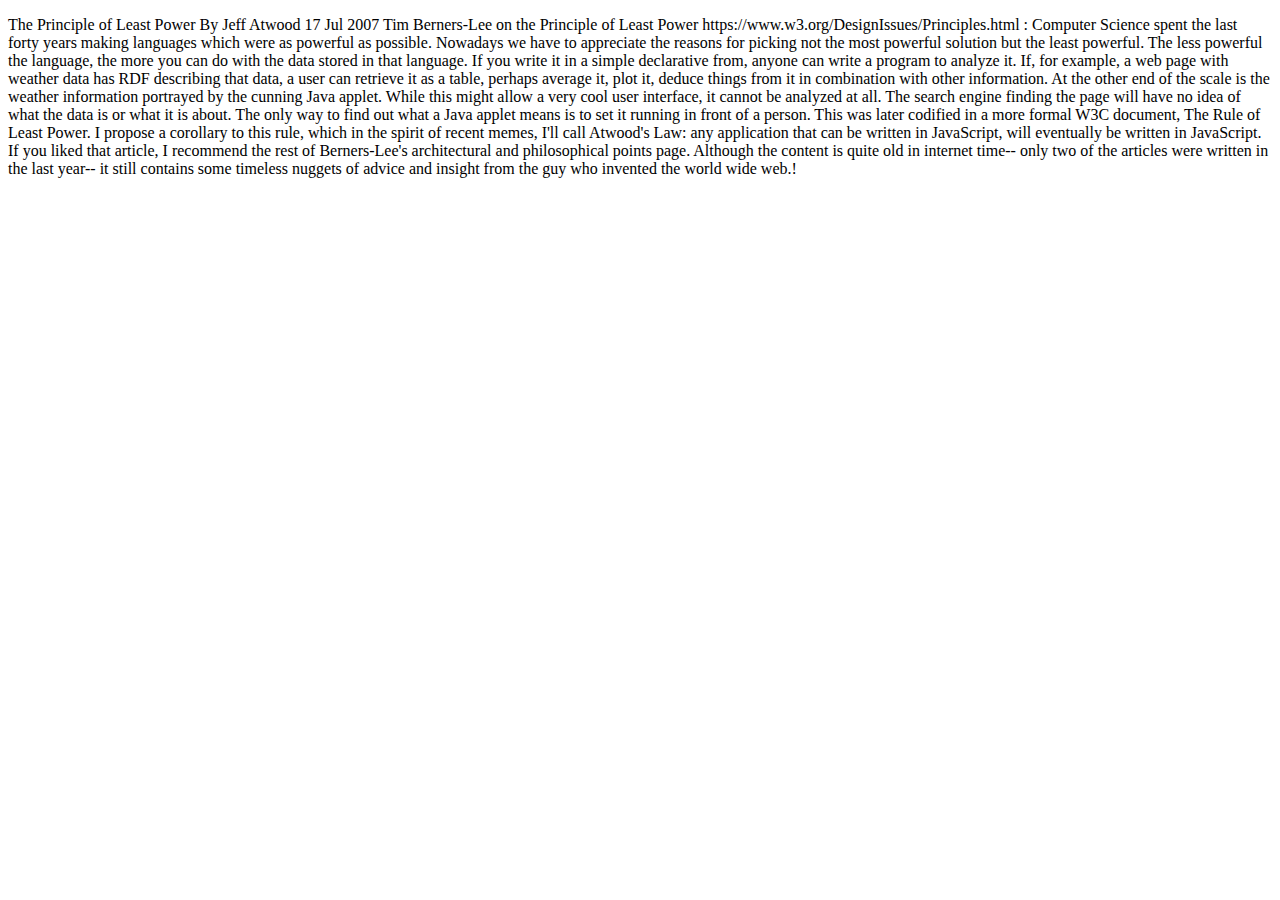
<file: 1/index.html>
<!DOCTYPE html>
<html>
    <head>
        <title>Homework#1</title>
    </head>
    <body>
        <p>
            
            The Principle of Least Power 
            By Jeff Atwood
            17 Jul 2007
            Tim Berners-Lee on the Principle of Least Power https://www.w3.org/DesignIssues/Principles.html :
            
            Computer Science spent the last forty years making languages which were as powerful as possible. Nowadays we have to appreciate the reasons for picking not the most powerful solution but the least powerful. The less powerful the language, the more you can do with the data stored in that language. If you write it in a simple declarative from, anyone can write a program to analyze it. If, for example, a web page with weather data has RDF describing that data, a user can retrieve it as a table, perhaps average it, plot it, deduce things from it in combination with other information. At the other end of the scale is the weather information portrayed by the cunning Java applet. While this might allow a very cool user interface, it cannot be analyzed at all. The search engine finding the page will have no idea of what the data is or what it is about. The only way to find out what a Java applet means is to set it running in front of a person.
            This was later codified in a more formal W3C document, The Rule of Least Power. I propose a corollary to this rule, which in the spirit of recent memes, I'll call Atwood's Law: any application that can be written in JavaScript, will eventually be written in JavaScript.
            
            If you liked that article, I recommend the rest of Berners-Lee's architectural and philosophical points page. Although the content is quite old in internet time-- only two of the articles were written in the last year-- it still contains some timeless nuggets of advice and insight from the guy who invented the world wide web.!</p>
    </body>
</html>
</file>
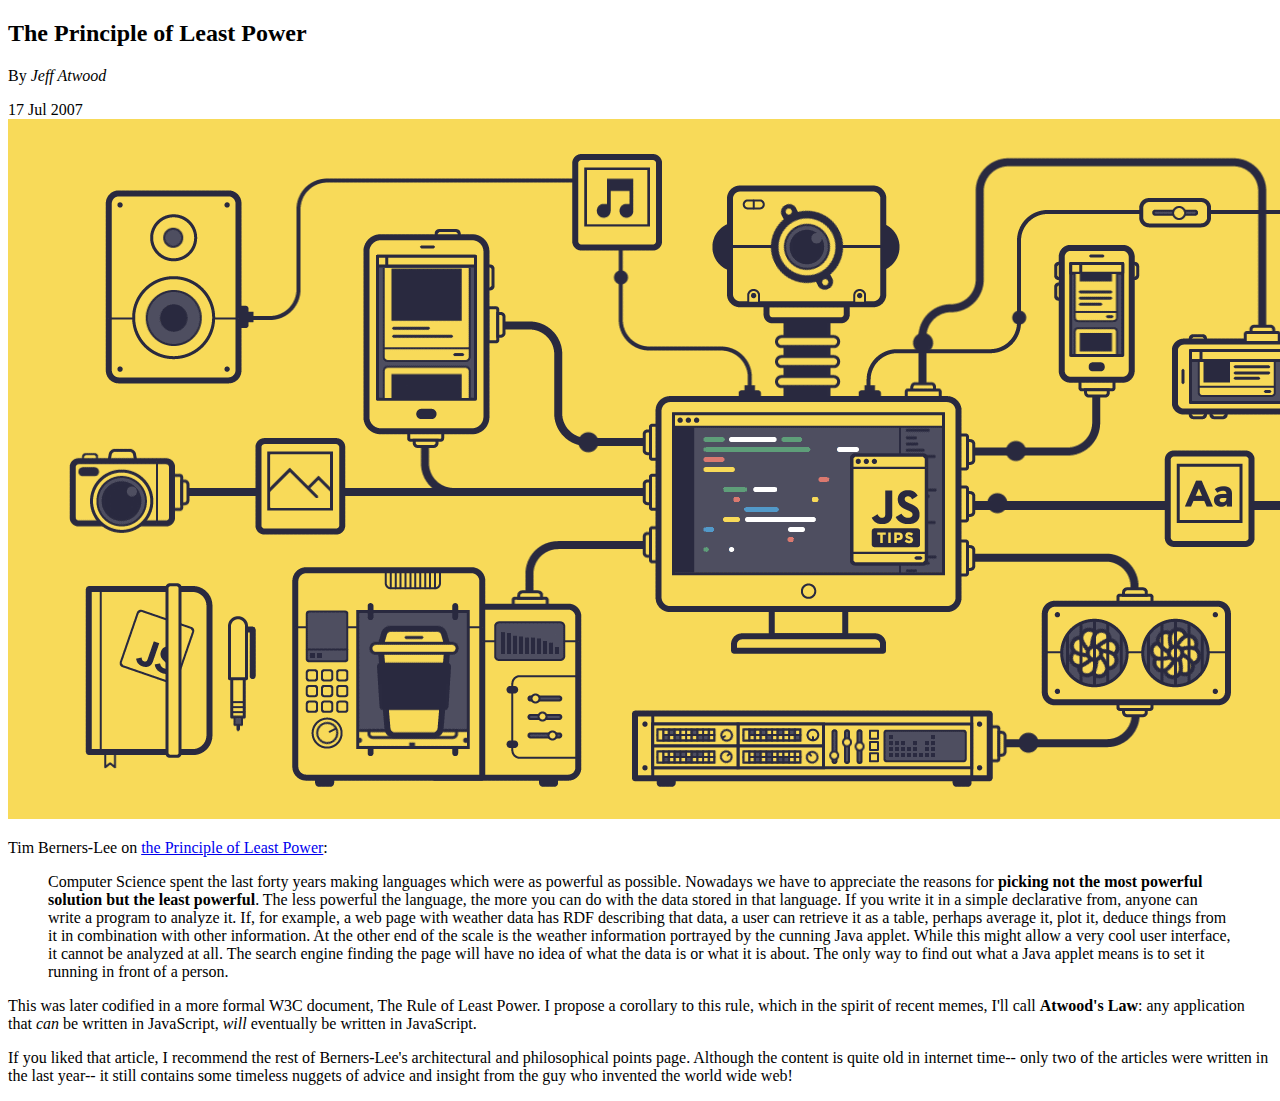
<file: 2/index.html>
<!DOCTYPE html>
<html>
    <head>
        <title>Homework #1</title>
        <link rel="stylesheet" href="myStyle.css" />
        <script src="myScript.js"></script>
    </head>
    <body>
        <h2 id="title">The Principle of Least Power</h2>
        <p id="author">By <i>Jeff Atwood</i></p>
        <time class="postDate">17 Jul 2007</time>
        <div class="imageContainer">
            <img  id="javascriptImage" src="javascript.gif"/>
        </div>
        <div id="userName"></div>
        <div class="textContainer">
            <div class="column">
                <p id="specific-id">Tim Berners-Lee on <a href="https://www.w3.org/DesignIssues/Principles.html">the Principle of Least Power</a>: <p> 
                <blockquote>Computer Science spent the last forty years making languages which were as powerful as possible. Nowadays we have to appreciate the reasons for <strong>picking not the most powerful solution but the least powerful</strong>. The less powerful the language, the more you can do with the data stored in that language. If you write it in a simple declarative from, anyone can write a program to analyze it. If, for example, a web page with weather data has RDF describing that data, a user can retrieve it as a table, perhaps average it, plot it, deduce things from it in combination with other information. At the other end of the scale is the weather information portrayed by the cunning Java applet. While this might allow a very cool user interface, it cannot be analyzed at all. The search engine finding the page will have no idea of what the data is or what it is about. The only way to find out what a Java applet means is to set it running in front of a person.</blockquote>
            </div>
            <div class="column">
                <p>This was later codified in a more formal W3C document, The Rule of Least Power. I propose a corollary to this rule, which in the spirit of recent memes, I'll call <b>Atwood's Law</b>: any application that <em>can</em> be written in JavaScript, <em>will</em> eventually be written in JavaScript.</p> 
                <p>If you liked that article, I recommend the rest of Berners-Lee's architectural and philosophical points page. Although the content is quite old in internet time-- only two of the articles were written in the last year-- it still contains some timeless nuggets of advice and insight from the guy who invented the world wide web!</p>
            </div>
        </div>
    </body>
</html>
</file>
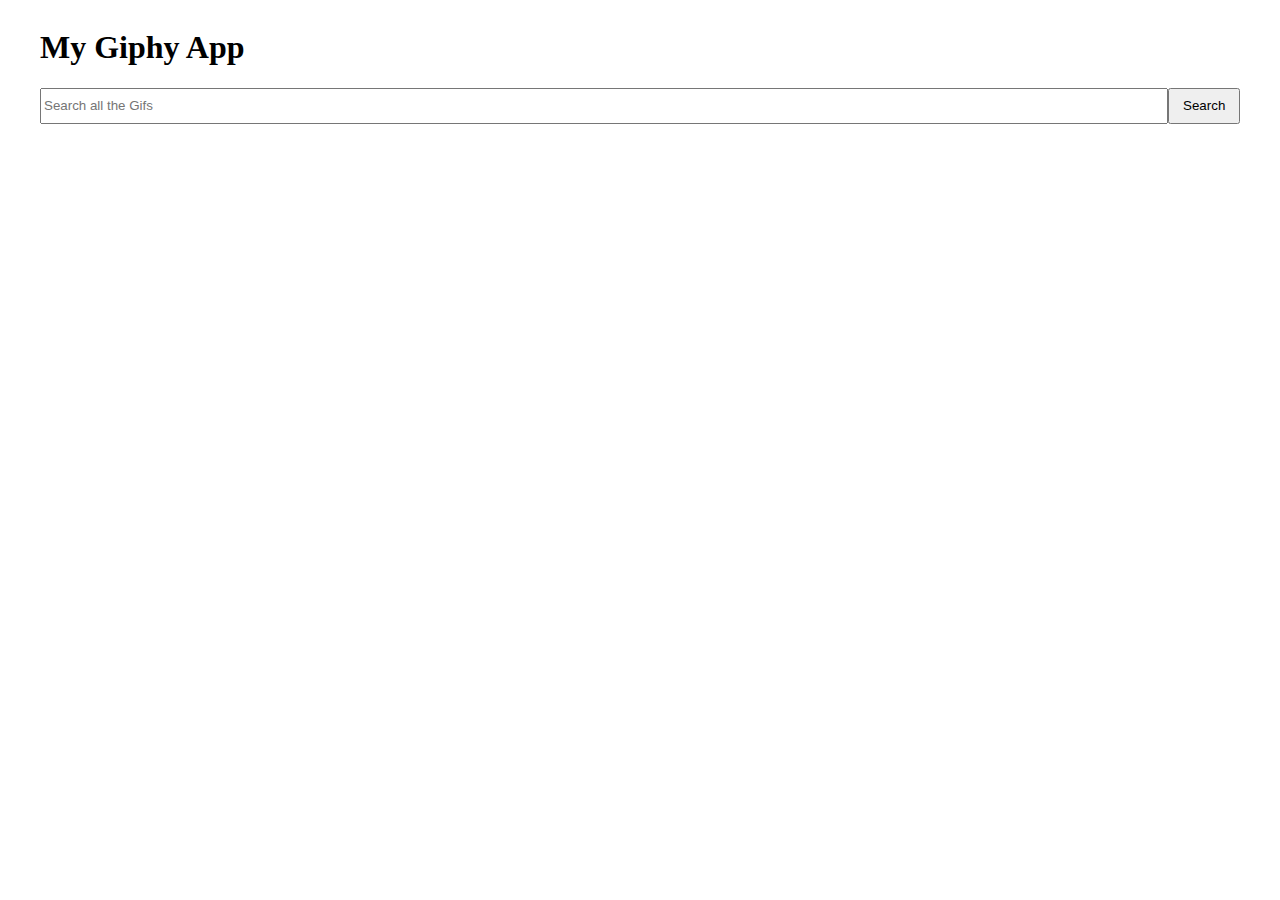
<file: Project My Giphy App/examples/browser-events/index.html>
<!DOCTYPE html>
<html>
<head>
    <meta charset="utf-8" />
    <meta http-equiv="X-UA-Compatible" content="IE=edge">
    <title>My Giphy App</title>
    <meta name="viewport" content="width=device-width, initial-scale=1">
    <link rel="stylesheet" type="text/css" media="screen" href="styles.css" />
    <script data-main="app" src="lib/require.js"></script>
</head>
<body>
    <div class="wrapper">
        <header class="header">
            <nav class="nav">
                <div class="nav__header">
                    <h1><a href="#" id="header-logo" class="navbar__brand no-decoration">My Giphy App</a></h1>
                </div>
            </nav>
            <div class="search">
                <input id="search-input" placeholder="Search all the Gifs" class="search__input"/>
                <button id="search-button" class="search__button">Search</button>
            </div>
        </header>
    </div>
</body>
</html>
</file>
<file: 2/myStyle.css>
@font-face {
    font-family: 'titleFont'; /*a name to be used later*/
    src: url('title-font.ttf'); /*URL to font*/
}
</file>
<file: Project My Giphy App/examples/browser-events/styles.css>
body {
    display: flex;
    justify-content: center;
}
.wrapper {
    width: 1200px;
}
a {
    color: black;
}
.header {
    display: flex;
    flex-direction: column;
}
.nav {
    display: flex;
    justify-content: space-between;
}
.nav__header {
    flex: 1;
}
.nav__navigation {
    flex: 3;
    display: flex;
    align-items: center;
    list-style-type: none;
}
.nav__navigation > a {
    padding: 15px 30px 10px;
    margin-right: 10px;
    border-bottom: 2px solid black;
}
.no-decoration {
    text-decoration: none;
}
.search {
    display: flex;
    margin-bottom: 20px;
}
.search__input {
    width: 94%;
    height: 30px;
}
.search__button {
    height: 36px;
    width: 6%;
}
.main {
    display: flex;
    flex-direction: column;
    justify-content: center;
    align-items: center;
}
.content {
    flex-wrap: wrap;
    display: flex;
    border-top: 1px solid black;
    border-bottom: 1px solid black;
}
.gif-container {
    margin: 20px 10px;
}
.load-more {
    margin: 20px 0;
    width: 100px;
    height: 36px;
}
</file>
